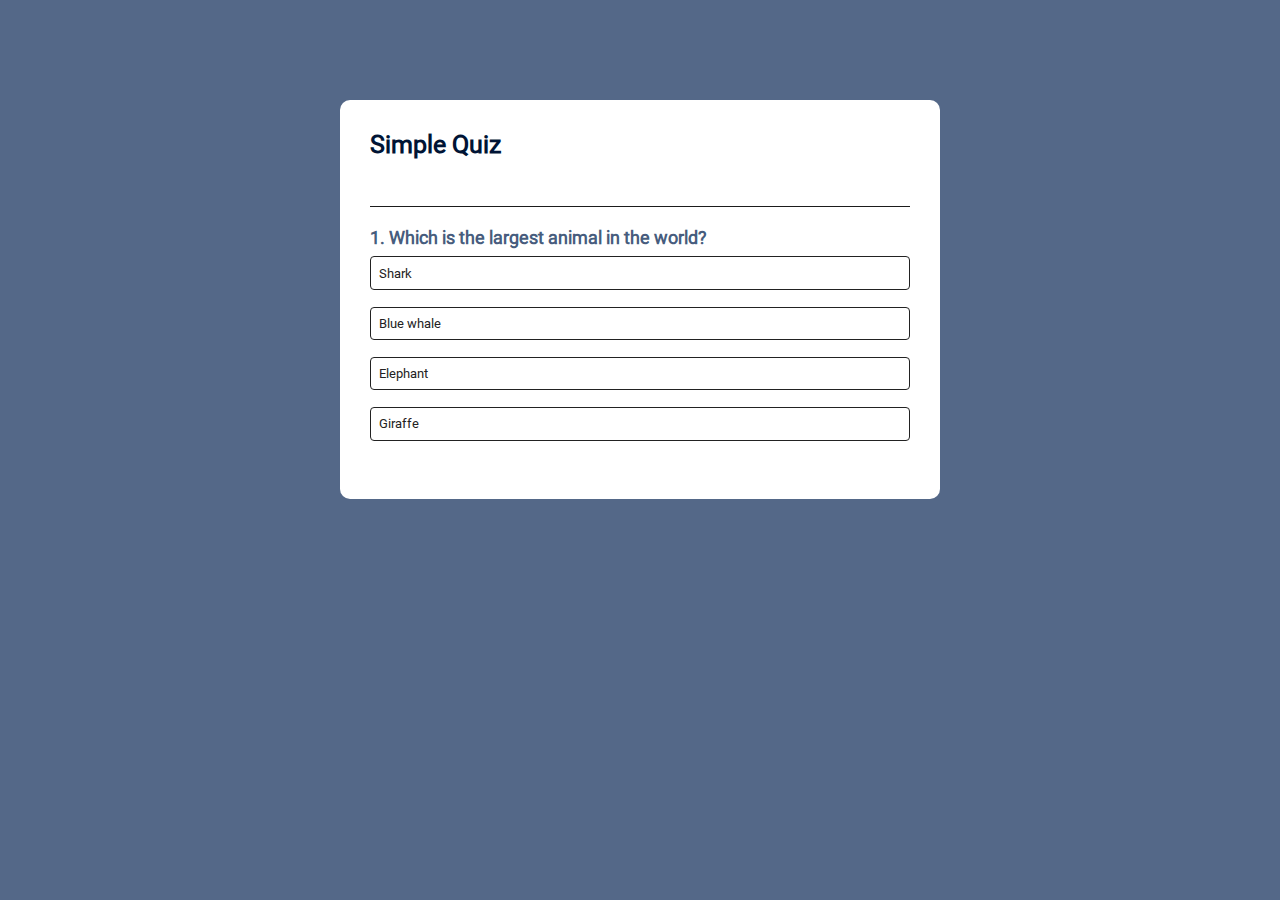
<file: project3-quiz/index.html>
<!DOCTYPE html>
<html lang="en">
  <head>
    <meta charset="UTF-8">
    <meta name="viewport" content="width=device-width, initial-scale=1.0">
    <title>Quiz App</title>

    <link rel="stylesheet" href="styles.css">
  </head>

  <body>
    <div class="app">
      <h1>Simple Quiz</h1>
      <div class="quiz">
        <h2 id="question">Question goes here</h2>
        <div id="answer-buttons">
          <button class="btn">Answer 1</button>
          <button class="btn">Answer 2</button>
          <button class="btn">Answer 3</button>
          <button class="btn">Answer 4</button>
        </div>
        <button id="next-btn">Next</button>
      </div>
    </div>


    <script src="script.js"></script>
  </body>
</html>
</file>
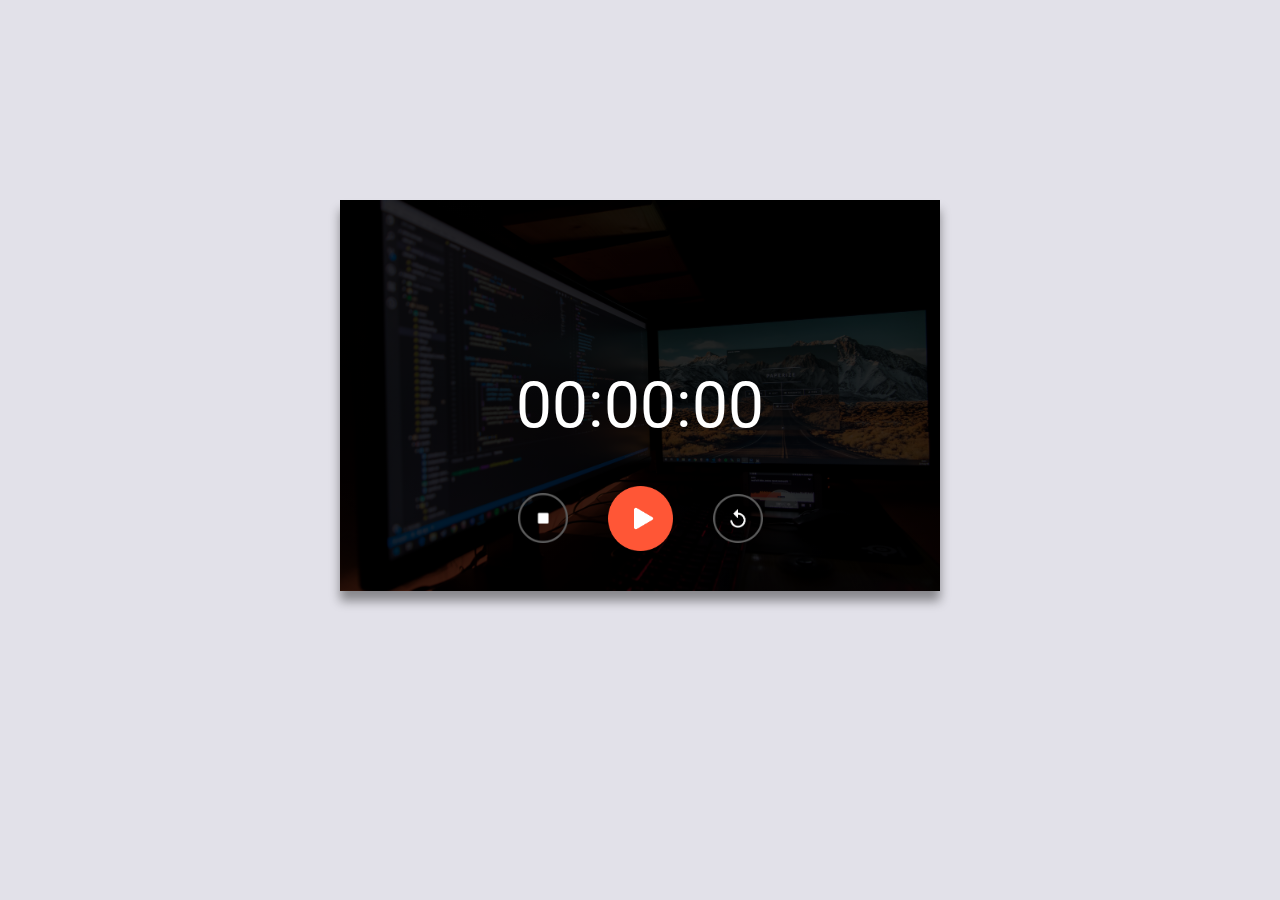
<file: project4-stopwatch/index.html>
<!DOCTYPE html>
<html lang="en">
  <head>
    <meta charset="UTF-8">
    <meta name="viewport" content="width=device-width, initial-scale=1.0">
    <title>Stopwatch</title>

    <link rel="stylesheet" href="style.css">
  </head>

  <body>
    <div class="stopwatch">
      <h1 id="displayTime">00:00:00</h1>
      <div class="buttons">
        <img src="images/stop.png" onclick="watchStop()">
        <img src="images/start.png" onclick="watchStart()">
        <img src="images/reset.png" onclick="watchReset()">
      </div>
    </div>


    

    <script src="script.js"></script>
  </body>
</html>
</file>
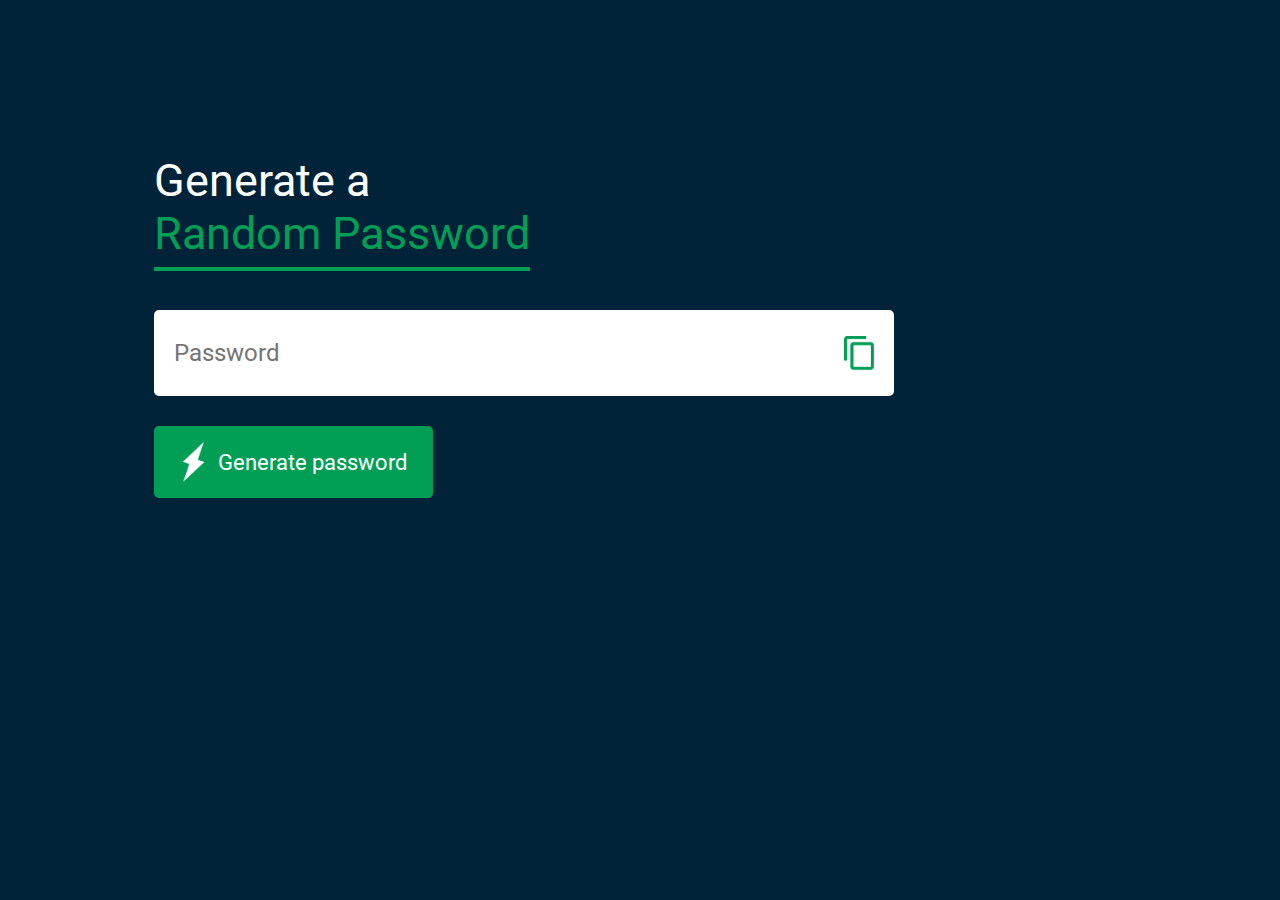
<file: project5-random_password/index.html>
<!DOCTYPE html>
<html lang="en">
  <head>
    <meta charset="UTF-8">
    <meta name="viewport" content="width=device-width, initial-scale=1.0">
    <title>Password generator</title>

    <link rel="stylesheet" href="styles.css">
  </head>

  <body>
    <div class="container">
      <h1>Generate a <br><span>Random Password</span></h1>
      <div class="display">
        <input type="text" id="password" placeholder="Password">
        <img src="images/copy.png" onclick="copyPassword();">
      </div>

      <button onclick="createPassword();"><img src="images/generate.png">Generate password</button>
    </div>


    
    <script>

      const passwordBox = document.getElementById('password');
      const length = 20;

      const upperCase = 'ABCDEFGHIJKLMNOPQRSTUVWXYZ';
      const lowerCase = 'abcdefghijklmnopqrstuvwxyz';
      const number = '0123456789';
      const symbol = '!@#$%^&*()_+~|}{[]></?=}';

      const allCharacters = upperCase + lowerCase + number + symbol;

      function createPassword() {
        let password = '';

        password += upperCase[Math.floor(Math.random() * upperCase.length)];
        password += lowerCase[Math.floor(Math.random() * lowerCase.length)];
        password += number[Math.floor(Math.random() * number.length)];
        password += symbol[Math.floor(Math.random() * symbol.length)];

        while(password.length < length) {
          password += allCharacters[Math.floor(Math.random() * allCharacters.length)];
        }
        passwordBox.value = password;
      }


      function copyPassword() {
        passwordBox.select();
        document.execCommand('copy');
      }


    </script>
  </body>
</html>
</file>
<file: project3-quiz/styles.css>
@font-face {
    font-family: Roboto-Regular;
    src: url("Roboto-Regular.ttf");
  }

* {
  margin: 0;
  padding: 0;
  font-family: 'Roboto-Regular', sans-serif;
  box-sizing: border-box;
}

body {
  background-color: #001e4dab;
}

.app {
  background-color: #fff;
  width: 90%;
  max-width: 600px;
  margin: 6.25em auto 0;
  border-radius: 10px;
  padding: 1.875em;
}

.app h1 {
  font-size: 1.5625rem;
  color: #001435;
  font-weight: 600;
  border-bottom: 1px solid #1b1b1b;
  padding-bottom: 1.875em;
}

.quiz {
  padding: 1.25em 0;
}

.quiz h2 {
  font-size: 1.125rem;
  color: #001e4dbe;
  font-weight: 600;
}

.btn {
  background-color: white;
  color: #222;
  width: 100%;
  border: 1px solid #222;
  padding: 0.625em;
  margin: 0.625em 0;
  text-align: left;
  border-radius: 4px;
  cursor: pointer;
  transition: all 0.3s;
}
.btn:hover:not([disabled]) {
  background-color: #222;
  color: white;
}
.btn:disabled {
  cursor: no-drop;
}

#next-btn {
  background-color: #001e4dce;
  color: white;
  font-weight: 500;
  width: 150px;
  border: 0;
  padding: 0.625em;
  margin: 1.25em auto 0;
  border-radius: 4px;
  cursor: pointer;
  display: none;
}

.correct {
  background-color: #9aeabc;
}
.incorrect {
  background-color: #ff9393;
}
</file>
<file: project4-stopwatch/style.css>
@font-face {
  font-family: Roboto-regular;
  src: url('Roboto-Regular.ttf');
}

body {
  font-family: 'Roboto-regular';
  background-color: #bebbce71;
}

.stopwatch {
  width: 90%;
  max-width: 600px;
  background-image: linear-gradient(rgb(0,0,0,0.8),rgba(0,0,0,0.8)), url(images/bg-2.jpg);
  background-size: cover;
  background-position: center;
  text-align: center;
  padding: 2.5em 0;
  color: white;
  margin: 12.5em auto 0;
  box-shadow: 0px 10px 10px rgba(0, 0, 0, 0.4);
}

.stopwatch h1 {
  margin-top: 2em;
  font-size: 4rem;
  font-weight: 300;
}

.buttons {
  display: flex;
  align-items: center;
  justify-content: center;
}
.buttons img {
  width: 50px;
  margin: 0 1.25em;
  cursor: pointer;
}
.buttons img:nth-child(2) {
  width: 65px;
}
</file>
<file: project5-random_password/styles.css>
@font-face {
  font-family: Roboto;
  src: url('Roboto-Regular.ttf');
}

* {
  margin: 0;
  padding: 0;
  font-family: 'ROboto', sans-serif;
}

body {
  background: #002339;
  color: #fff;
}

.container {
  margin: 12%;
  width: 90%;
  max-width: 700px;
}

.display {
  width: 100%;
  margin: 50px 0 30px 0;
  background-color: #fff;
  color: #333;
  display: flex;
  align-items: center;
  justify-content: space-between;
  padding: 26px 20px;
  border-radius: 5px;
}

.container h1 {
  font-weight: 500;
  font-size: 45px;
}

.container h1 span {
  color: #019f55;
  border-bottom: 4px solid #019f55;
  padding-bottom: 7px;
}

.display img {
  width: 30px;
  cursor: pointer;
}

.display input {
  border: 0;
  outline: 0;
  font-size: 24px;
}

.container button img {
  width: 28px;
  margin-right: 10px;
}

.container button {
  border: 0;
  outline: 0;
  background-color: #019f55;
  color: #fff;
  font-size: 22px;
  font-weight: 300;
  display: flex;
  align-items: center;
  justify-content: center;
  padding: 16px 26px;
  border-radius: 5px;
  cursor: pointer;
}
</file>
